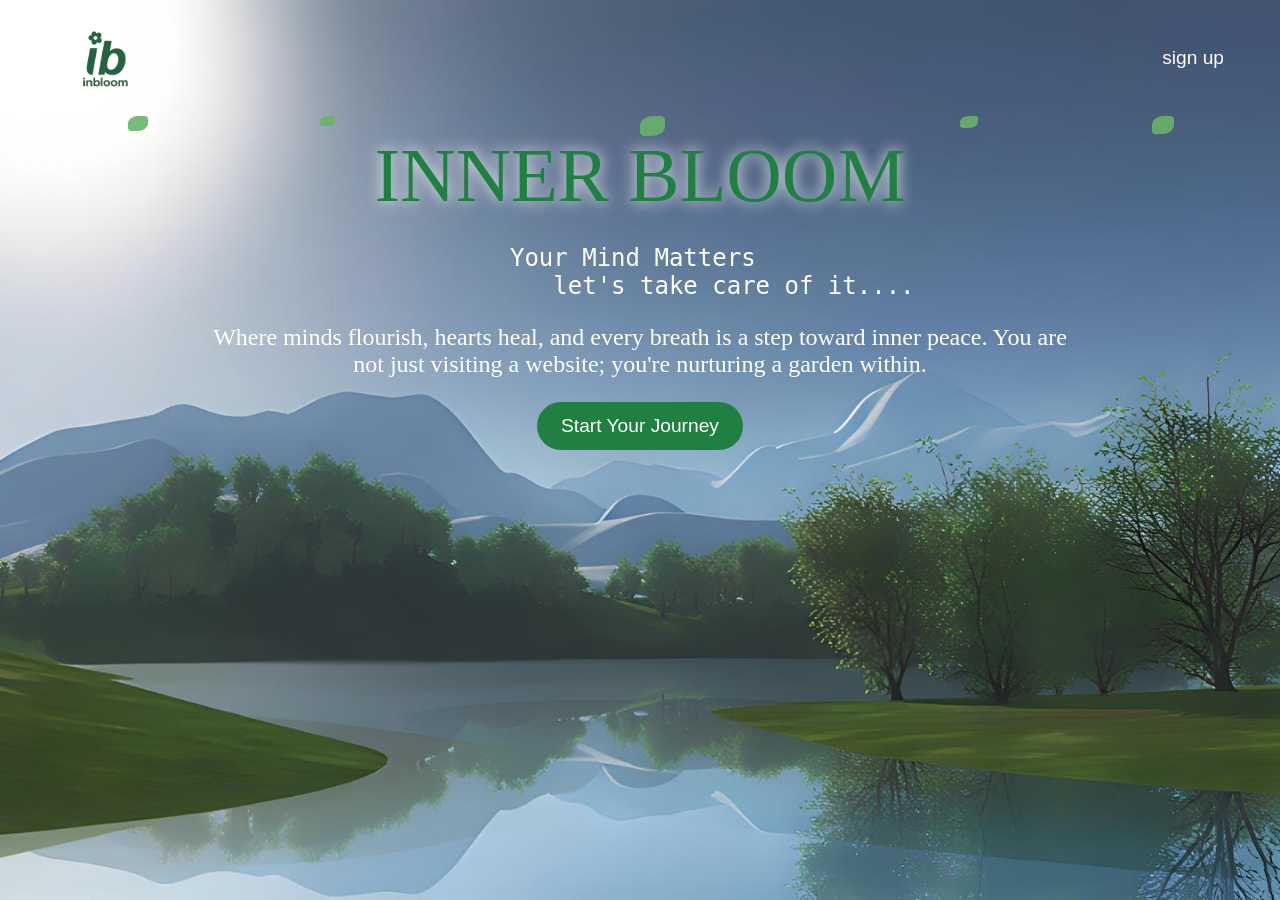
<file: index.html>
<!DOCTYPE html>
<html lang="en">
<head>
    <meta charset="UTF-8">
    <meta name="viewport" content="width=device-width, initial-scale=1.0">
    <title>Innerbloom</title>
    <link rel="stylesheet" href="index.css">
</head>

<body>
    <script src="index.js"></script>
<!-- page1 -->

<div id="upperbtn"><img src="image.png" alt="inbloom">
<button onclick="location.href='signup.html'" id="sign-up">sign up</button></div>

 <section>

<div class="floating-petals">
    <div class="petal" style="left: 10%; width: 20px; height: 15px; animation-duration: 12s;"></div>
    <div class="petal" style="left: 25%; width: 15px; height: 10px; animation-duration: 15s; animation-delay: 3s;"></div>
    <div class="petal" style="left: 50%; width: 25px; height: 20px; animation-duration: 18s; animation-delay: 6s;"></div>
    <div class="petal" style="left: 75%; width: 18px; height: 12px; animation-duration: 14s; animation-delay: 9s;"></div>
    <div class="petal" style="left: 90%; width: 22px; height: 18px; animation-duration: 16s; animation-delay: 12s;"></div>
    </div>
    
<div class="container">
       <div class="head">INNER BLOOM</div>
   <div class="tagline"><pre>Your Mind Matters 
             let's take care of it....</pre></div>

<p id="para">
Where minds flourish, hearts heal, and every breath is a step toward inner peace. 
You are not just visiting a website; you're nurturing a garden within.
</p>
<button onclick="location.href='navbar.html'" class="button"> Start Your Journey</button>
</div>
</section>



</body>
</html>
</file>
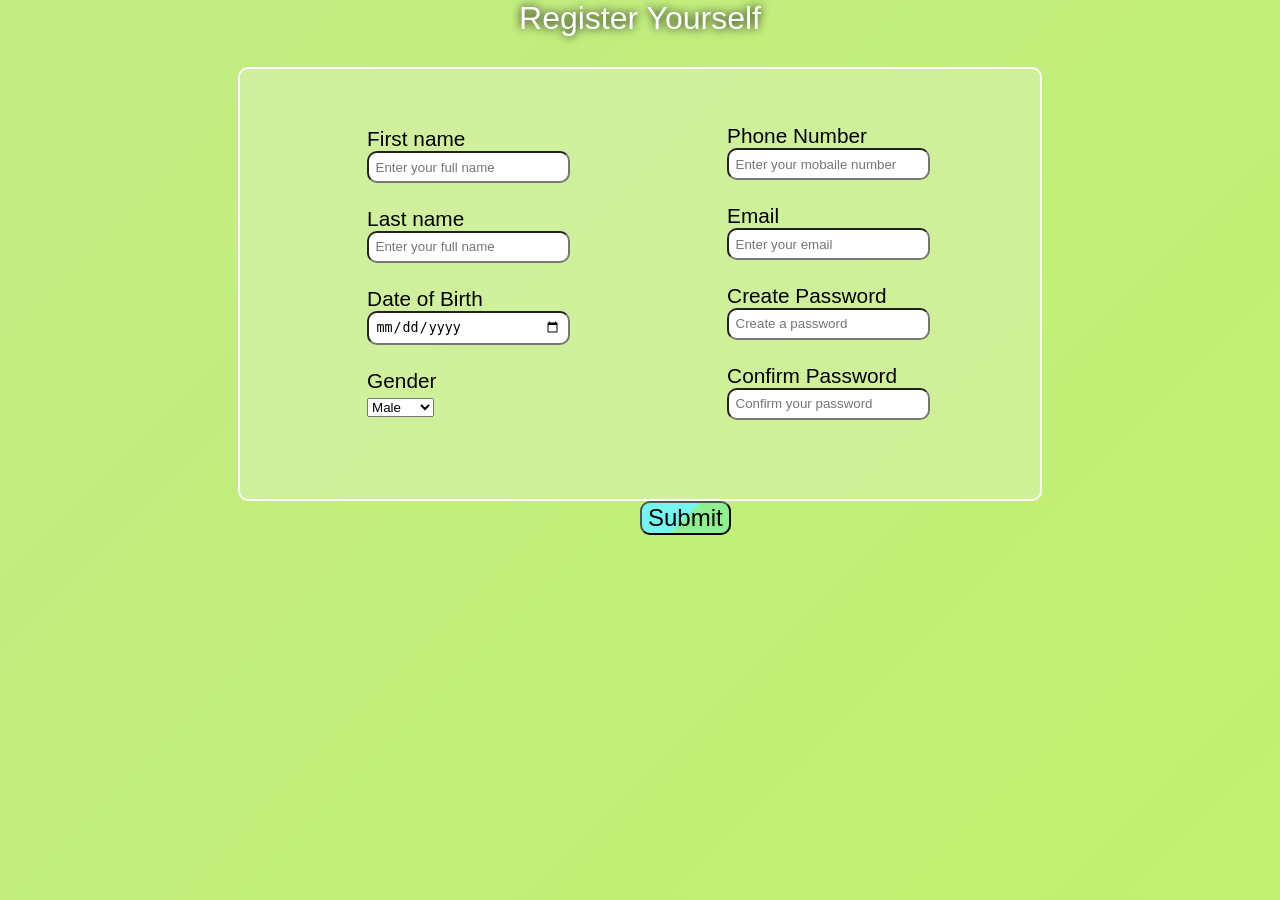
<file: enroll.html>
<!DOCTYPE html>
<html lang="en">
<head>
    <meta charset="UTF-8">
    <meta name="viewport" content="width=device-width, initial-scale=1.0">
    <title>enroll</title>
    <link rel="stylesheet" href="enroll.css">
</head>

<body>
    <label  class="head"> Register Yourself</label>
   <form action="">
     <div class="form-table">
        <div>
        <label >First name    <br> 
    <input type="text" class="name" placeholder="Enter your full name"></label>
    <br><br>
    <label >Last name    <br> 
    <input type="text" class="name" placeholder="Enter your full name"></label>
    <br><br>
   <label >Date of Birth <br>
    <input type="date" class="db" placeholder="Enter your date of birth"></label>
    <br><br>
    <label >Gender  <br>
    <select name="select" id="opt">
        <option>Male</option>
        <option>Female</option>
        <option>Other</option>
    </select></label>
    <br><br> 
  
    </div>

    <div class="info">
        <label >Phone Number  <br>
    <input type="text" class="pn" placeholder="Enter your mobaile number"></label>
    <br><br>
    <label >Email  <br>
    <input type="email" class="email"  placeholder="Enter your email"></label>
    <br><br>
    <label >Create Password <br>
    <input type="password" placeholder="Create a password"></label>
    <br><br>
    <label >Confirm Password <br>
    <input type="password" placeholder="Confirm your password"></label>
    <br><br>
   
     </div>
     </div>
   </form>
   <button onclick="location.href='navbar.html'">Submit</button>
</body>
</html>
</file>
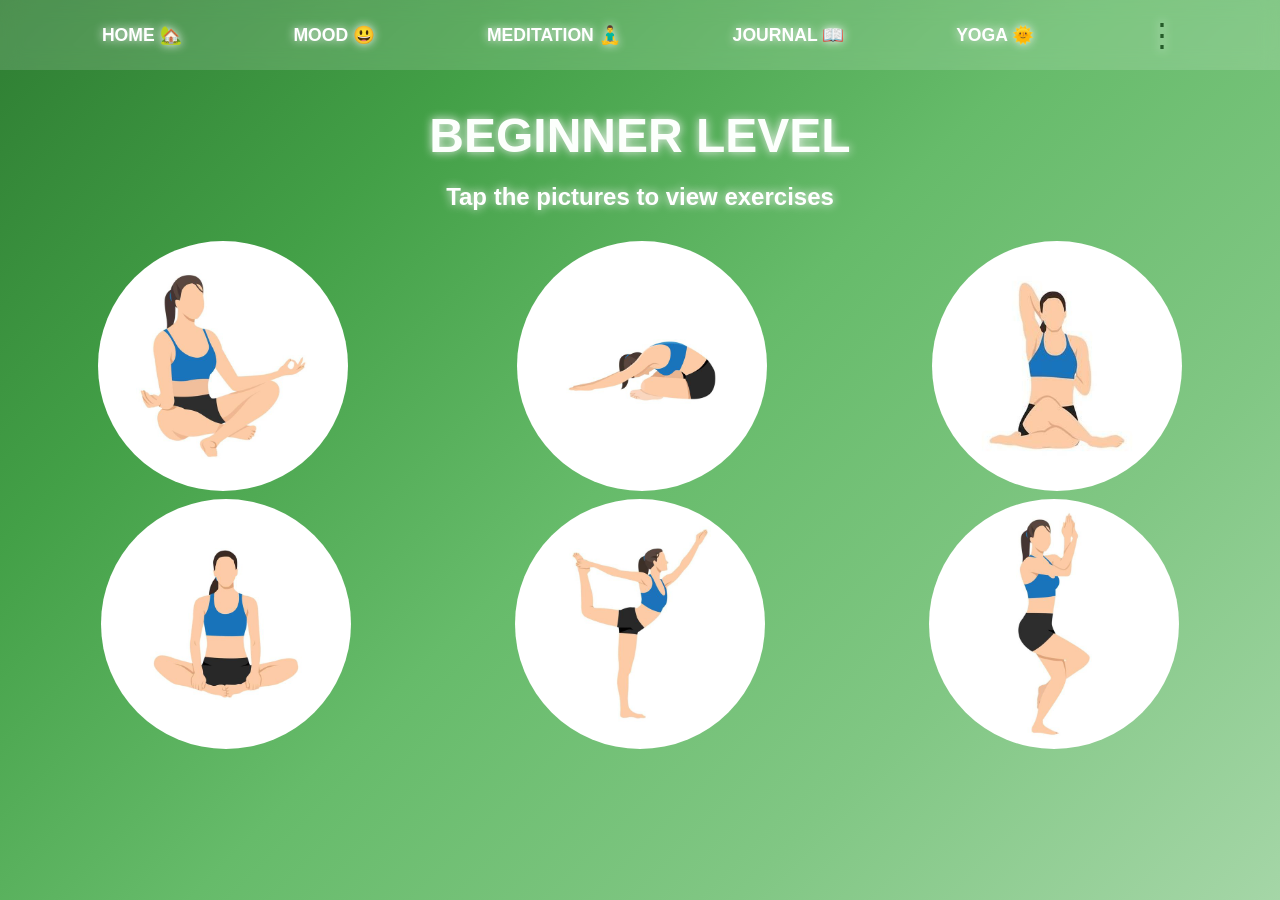
<file: yoga.html>
<!DOCTYPE html>
<html lang="en">
<head>
    <meta charset="UTF-8">
    <meta name="viewport" content="width=device-width, initial-scale=1.0">
    <title>YOGA</title>
    <link rel="stylesheet" href="yoga.css">
</head>
<script src="home.js"></script>
<body>
    <div id="navbar">
        <a href="navbar.html">HOME 🏡</a>
        <a href="mood.html">MOOD 😃</a>
        <a href="meditation.html">MEDITATION 🧘‍♂️</a>
        <a href="journal.html">JOURNAL 📖</a>
        <a href="yoga.html">YOGA 🌞</a>
        <!-- <a href="about.html">ABOUT 🌿</a> -->

         <button id="menuBtn">⋮</button>
         <div id="dropdownMenu" class="dropdown">
        <a href="profile.html">Profile 👤</a>
        <a href="about.html">About 🌿</a>
        <a href="#" id="logout">Logout 🚪</a>
    </div>

    </div>

<br>
<H1>BEGINNER LEVEL</H1>
<h2>Tap the pictures to view exercises</h2>
<div id="bimg">
    <!-- <div class="yoga-wapper"> -->
        <a href="https://youtu.be/ZdggFRtM3V0?si=NxkpTQyt1MiySIcL"target="_main" class="yoga-card"><img src="Sukasana1 yoga.jpg.jpeg" alt="Sukasana yoga" width="100"/>
        <!-- <div class="overlay">
            <div class="content">
                <span class="play">|></span>
                <p>Click to watch video</p>
            </div>
        </div> -->
      </a>
    <!-- </div> -->
        <a href="https://youtu.be/t3PUwVmiGr4?si=PxfCgl8RKelY4-1C"target="_main"><img src="Firelog yoga.jpg" alt="Firelog yoga" width="100"/></a>
        <a href="https://youtu.be/eSlfTsEYRag?si=Ry7gRqJpl95LiE59"target="_main"><img src="Cowface yoga.jpg" alt="Cowface yoga" width="100"/></a><br>
        <a href="https://youtube.com/watch?v=0OGxEczsZk0&feature=shared"target="_main"><img src="Butterfly yoga.jpg" alt="Butterfly yoga" width="100"/></a>
        <a href="https://youtu.be/29fb2Eo8ukw?si=onBu4n9tmvI-dQa8"target="_main"><img src="Dance yoga.jpg" alt="Sukasana yoga" width="100"/></a>
        <a href="https://youtu.be/haMg2BEM-7w?si=Y1gg6M19PPBhyfuf"target="_main"><img src="Eagle yoga.jpg" alt="Eagle yoga" width="100"/></a>
        
</div>
</body>
</html>
</file>
<file: index.css>
*{
    margin: 0;
    padding: 0;
    box-sizing: border-box;
}

body{
    background-image: url(front-bgimg.jpg);
    background-size: cover;
    background-position: center; 
    background-repeat: no-repeat;
    color: rgb(9, 9, 9);
    font-family: 'Arial', sans-serif;
    min-height:100vh;
    border: border-box;
    overflow-x: hidden;
}

.floting-petals{
position: absolute;
top: 0;
left: 0;
width: 100%;
height:100%;
overflow: hidden;
pointer-events: none;
}

.petal{
    position: absolute;
    background-color: rgba(105, 178, 105, 0.899);
    border-radius: 50%  20% 50% 20%;
    animation: drift 10s linear infinite;
}

@keyframes drift {
   0%{transform:translateY(-100vh) rotate(360deg) ;}
   100%{transform: translateY(100vh) rotate(0deg);}
}


#upperbtn{
    display: flex;
    align-items: center;
    justify-content: space-between;
    position: relative;
    /* margin: 0 2.3rem 0 2.3rem; */
    border-radius: 2rem;
    padding: 0.5rem 1rem;
    width: 100%;
    max-width: 1200px;
    margin: auto;

}

/* Mobile */
@media (max-width: 480px){
    #upperbtn{
        margin: 0 1rem;
    }
}

#sign-up{
    font-size: 1.2rem;
    background-color: transparent;
    color: rgb(252, 252, 253);
    border: none;
    border-radius: none;
    cursor: pointer;
}


.container{
    display: flex;
    flex-direction: column;
    align-items: center;
    justify-content: center;
    text-align: center;
    padding: 1rem;
     width: 100%;
    max-width: 900px;
    margin: auto;
     gap: 1.5rem; 
}

.head{
    font-family:'pacifico',cursive;
    color: #208042;
    text-shadow: 0 0 15px #fbfbfb;
    font-size: clamp(2rem, 6vw, 5rem);
     /* font-size: 5rem; */
    /* margin-bottom: 2rem; */
}

/* Responsive Design */
@media (max-width: 768px){
    .head{
        font-size: 3rem;
    }
}

@media (max-width: 480px){
    .head{
        font-size: 2.2rem;
    }
}

.tagline{
    text-align: center;
    font-size: 1.5rem;
    color: white;
    /* margin-bottom: 2.5rem; */
}

/* Mobile */
@media (max-width: 480px){
    .tagline{
        font-size: 1.1rem;
    }

    #para{
        font-size: 1rem;
    }
}

#para{
    font-family:cursive;
    text-align: center;
    font-size: 1.5rem;
    color: white;
}

.button{
     font-size: clamp(1rem, 2.5vw, 1.2rem);
    padding: 0.8rem 1.5rem;
    /* font-size: 1.2rem;
    padding: 1rem; */
    background-color: #208042;
    color: white;
    border: none;
    border-radius: 30px;
    cursor: pointer;
    transition: 0.3s;
    /* margin-top: 4rem; */
 
}

/* Mobile */
@media (max-width: 480px){
    .button{
        margin-top: 2rem;
        font-size: 1rem;
        padding: 0.8rem;
    }
}

#upperbtn img{
    /* height:120px;
    width: 100px; */
    width: clamp(60px, 10vw, 100px);
    height: auto;
}

/* Mobile */
@media (max-width: 480px){
    #upperbtn img{
        width: 70px;
    }
}
</file>
<file: enroll.css>
body{
    font-family: 'poppins',sans-serif;
    background:  linear-gradient(135deg, #c3ec84 0%, #c0f26a 25%, #68d0e2 50%, #8bdc8e 75%, #71ce76 100%);
    background-size: 500% 500%;
    min-height: 100vh;
    animation: gentalbloom 25s ease infinite;
    margin: 0;
    padding: 0;
    overflow-x: hidden;
}

@keyframes gentalbloom{
    0%{background-position: 0% 50%;}
    25%{background-position: 100% 50%;}
    50%{background-position: 0% 100%;}
    75%{background-position: 100% 0%;}
   100%{background-position: 0% 50%;}
}

.head{
    display: flex;
    justify-content: center;
    align-items: center;
    font-size: 2rem;
    color: white;
    text-shadow: 0 0 10px black;
    /* margin-top: -20px; */
    /* padding-right: 200px; */
   
}

.form-table{
    display: flex;
    justify-content: space-around;
    align-items: center;
    /* flex-direction: column; */
    padding: 40px;
    padding-right: 10px;
    margin-top: 30px;
    border: 2px solid white;
    border-radius: 10px;
    background-color: rgba(243, 242, 242, 0.26);
    width: 750px;
    height: 350px;
    /* display: inline-block; */
    /* padding-left: 350px; */
    font-size: 1.3rem;
    /* gap: 30%; */

}

.form-table input{
    padding: 0.4rem;
    width: 100%;
}

.name{
border-radius: 10px;
    padding: 8px;
    width: 40%;
}

input{
    border-radius: 10px;
    padding: 8px;
    width: 40%;
}

option{
    border-radius: 10px;
    padding: 10px;
}

form{
    display: flex;
    justify-content: center;
    align-items: center;
    /* flex-direction: column; */
}

.info{
    padding-right: 30px;
}
.info input{
    padding: 0.4rem;
    width: 100%;
}

button{
    
    margin-left: 50%;
    font-size: 1.5rem;
    border-radius: 10px;
    background:linear-gradient(135deg, rgb(116, 245, 238) 50%,rgb(142, 240, 142) 50%) ;
}
</file>
<file: yoga.css>
* {
  margin: 0;
  padding: 0;
}

body {
  min-height: 100vh;
  font-family: 'poppins',sans-serif;
  background: linear-gradient(
        135deg,
         #2E7D32 0%,
        #43A047 25%,
        #66BB6A 50%,
        #81C784 75%,
        #A5D6A7 100%
  );
  background-attachment: fixed;
}

#navbar{
    display:flex;
    justify-content:space-evenly;
    align-items:center;
    width:100%;
    min-height:70px;
    background:rgba(255,255,255,0.15);
    backdrop-filter:blur(10px);
    position:sticky;
    top:0;
    z-index:1000;
}

#navbar a{
    text-decoration:none;
    color:white;
    font-size:1.1rem;
    font-weight:600;
    transition:.4s;
}

#navbar a:hover{
    color:#d4f8ff;
    text-shadow:0 0 15px white;
}
#menuBtn {
    background: none;
    border: none;
    font-size: 2rem;
    cursor: pointer;
    color: rgb(37, 92, 41);
    padding: 10px;
    text-shadow:0 0 10px whitesmoke;
    transition: all 0.5s;
}

.dropdown {
    display: none;
    position: absolute;
    background: rgb(133, 133, 133);
    font-size: 1rem;
    right: 20px;
    top: 60px;
    border-radius: 8px;
    box-shadow: 0 5px 10px rgba(0,0,0,0.1);
}

.dropdown a {
    display: block;
    padding: 10px;
    /* text-decoration: blue; */
    color: black;
}

    a{
        text-decoration: none;
        /* margin: 100px; */
       font-size: 2rem;
       color: rgb(37, 92, 41);
       padding: 10px;
       text-shadow:0 0 10px whitesmoke;
       transition: all 0.5s;
    }

    a:hover{
      transform: scale(1.2);
        color: black;
        /* border-bottom: 2px solid rgb(66, 119, 58); */
    }

    H1{
      text-align: center;
      margin-top: 20px;
      font-family: 'cursive',sans-serif;
      margin-bottom: 20px;
      font-size: 3rem;
      color: rgb(252, 255, 252);
      text-shadow:0 0 10px whitesmoke;
    }

    h2{
      text-align: center;
      margin-bottom: 30px;
      font-family: 'poppins',sans-serif;
      font-size: 1.5rem;
      color: rgb(255, 255, 255);
      text-shadow:0 0 10px whitesmoke;
    }

    IMG{
      display: inline-block;
      border-radius: 170px;
      transition: transform 0.3s, box-shadow 0.5s; 
      width: 250px;
      height: 250px;
      
    }

    IMG:hover{
      transform: scale(1.2);
      box-shadow: 0 0 35px rgba(255, 255, 255, 0.931);
    }

    #bimg{
      text-align: center;
      margin-bottom: 40px;
    }

    #bimg a{
      padding-left: 5rem;
      padding-right: 5rem;
      
    }

  /* =========================
   RESPONSIVE DESIGN
========================= */

/* Tablet */
@media screen and (max-width: 992px){

  h1{
    font-size: 2.5rem;
  }

  #navbar{
    flex-wrap: wrap;
    height: auto;
    padding: 10px;
  }

  a{
    font-size: 1.3rem;
  }

  IMG{
    width: 200px;
    height: 200px;
  }

  #bimg a{
    padding-left: 2rem;
    padding-right: 2rem;
  }
}


/* Mobile */
@media screen and (max-width: 768px){

  #navbar{
    display: flex;
    flex-direction: row;
    justify-content: center;
    align-items: center;
    flex-wrap: wrap;
    gap: 10px;
    height: auto;
    width: 100%;
    padding: 10px;
  }

  a{
    font-size: 0.9rem;
    padding: 5px;
  }

  #menuBtn{
    font-size: 1.4rem;
  }

  h1{
    font-size: 2rem;
    padding: 0 10px;
  }

  #bimg{
    display: flex;
    flex-direction: column;
    align-items: center;
    gap: 25px;
  }

  #bimg a{
    padding: 0;
  }

  IMG{
    width: 180px;
    height: 180px;
  }

  IMG:hover{
    transform: scale(1.05);
  }
}


/* Small Mobile */
@media screen and (max-width: 480px){

  h1{
    font-size: 1.6rem;
  }

  a{
    font-size: 0.8rem;
  }

  IMG{
    width: 150px;
    height: 150px;
  }

  #navbar{
    gap: 5px;
  }
}
</file>
